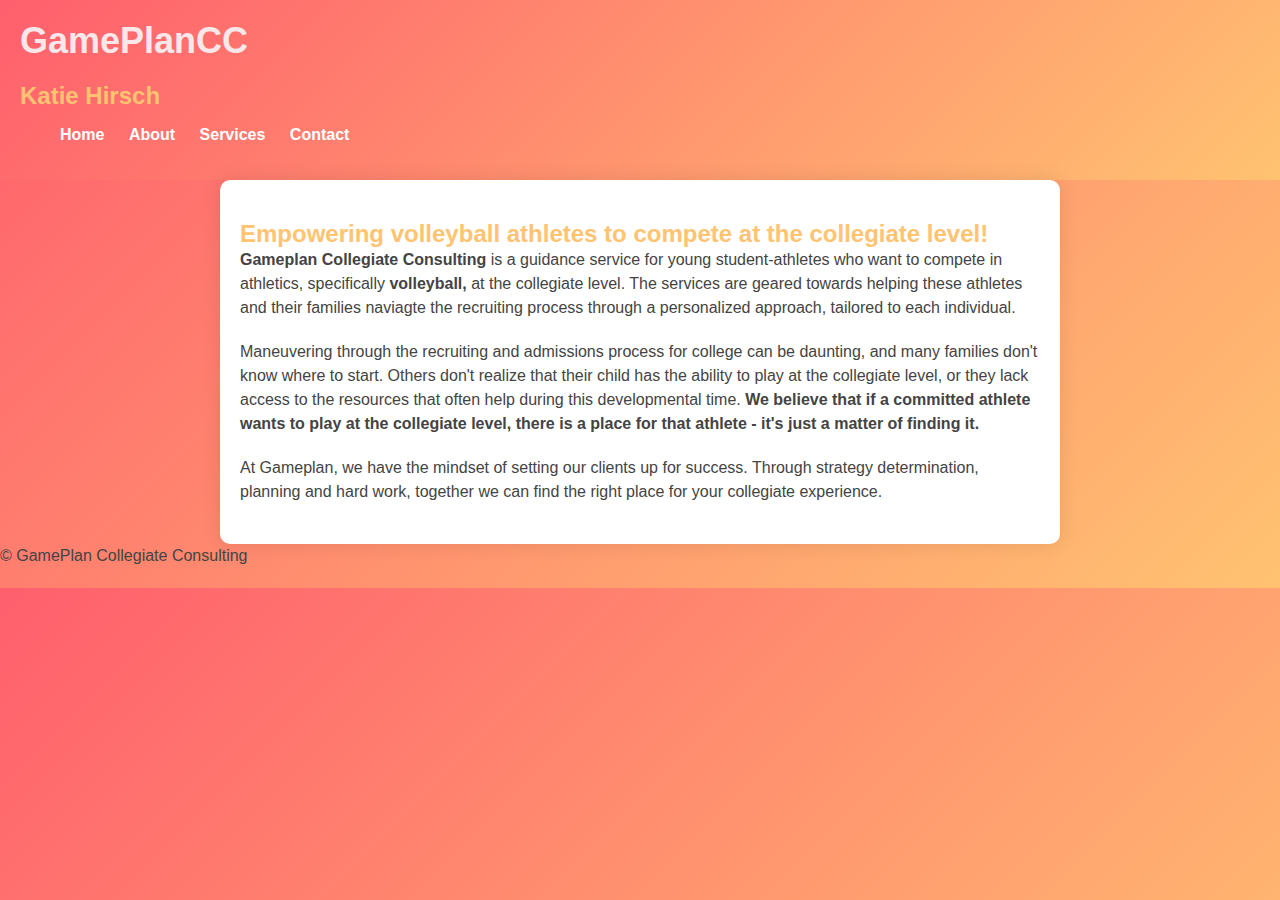
<file: index.html>
<!DOCTYPE html>
<html>
<head>
    <meta charset="UTF-8">
    <title>GamePlanCC</title>
    <link rel="stylesheet" type="text/css" href="styles.css">
</head>
<body>
    <header>
        <h1>GamePlanCC</h1>
        <h2>Katie Hirsch</h2>
        <nav>
            <ul>
                <li><a href="index.html">Home</a></li>
                <li><a href="about.html">About</a></li>
                <li><a href="services.html">Services</a></li>
                <li><a href="contact.html">Contact</a></li>
            </ul>
        </nav>
    </header>

    <main>
        <!-- Homepage -->
        <section id="home">
            <h2> <b>Empowering volleyball athletes to compete at the collegiate level!</b> </h2>
            <p>
                <b>Gameplan Collegiate Consulting</b> is a guidance service for young student-athletes who
                want to compete in athletics, specifically <b>volleyball,</b> at the collegiate level. The 
                services are geared towards helping these athletes and their families naviagte the 
                recruiting process through a personalized approach, tailored to each individual. 
            </p>
            <p>
                Maneuvering through the recruiting and admissions process for college can be daunting, and many families
                don't know where to start. Others don't realize that their child has the ability to play at the collegiate level,
                or they lack access to the resources that often help during this developmental time. <b>We believe that if a 
                committed athlete wants to play at the collegiate level, there is a place for that athlete - it's just a matter
                of finding it.</b>   
            </p>
            <p>
                At Gameplan, we have the mindset of setting our clients up for success. Through strategy determination, planning and hard work,
                together we can find the right place for your collegiate experience.
            </p>

        </section>

   
    
    </main>

    <footer>
        <p>&copy; GamePlan Collegiate Consulting</p>
    </footer>
</body>
</html>
</file>
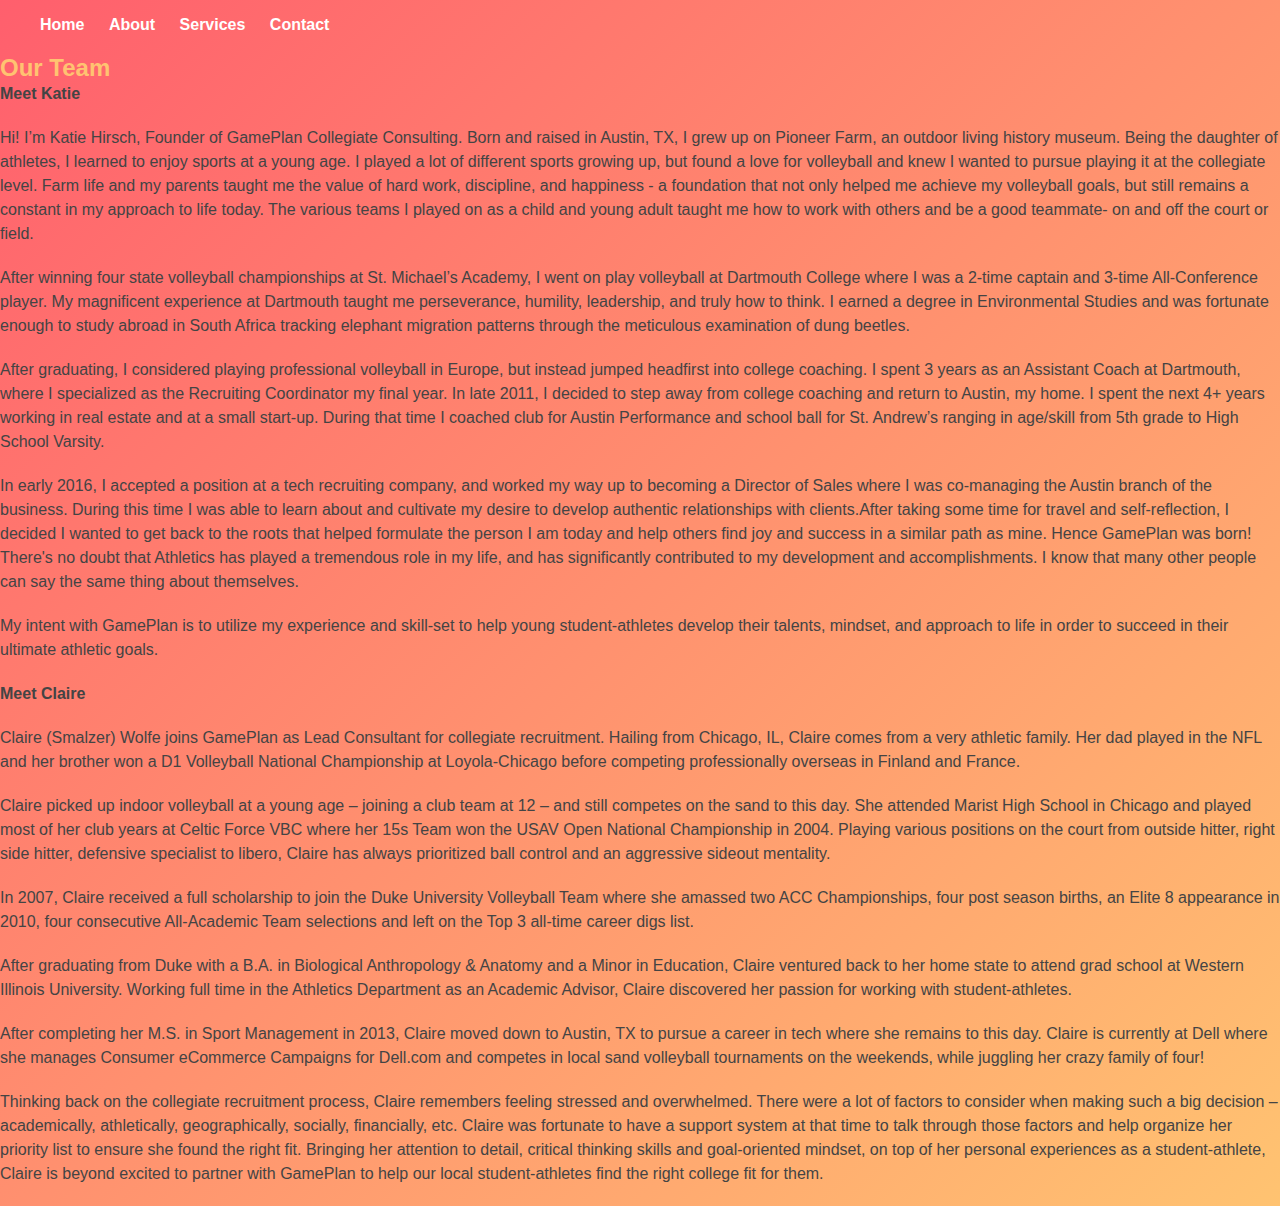
<file: about.html>
<!-- About Page -->
        <!DOCTYPE html>
<html>
<head>
    <meta charset="UTF-8">
    <title>GamePlanCC</title>
    <link rel="stylesheet" type="text/css" href="styles.css">
</head>
<nav>
    <ul>
        <li><a href="index.html">Home</a></li>
        <li><a href="about.html">About</a></li>
        <li><a href="services.html">Services</a></li>
        <li><a href="contact.html">Contact</a></li>
    </ul>
</nav>
        <section id="about">
            <h2>Our Team</h2>
            <p><b>Meet Katie</b></p>

            <p>Hi! I’m Katie Hirsch, Founder of GamePlan Collegiate Consulting. Born and raised in Austin, TX, I grew up on Pioneer Farm, an outdoor living history museum. Being the daughter of athletes, I learned to enjoy sports at a young age. I played a lot of different sports growing up, but found a love for volleyball and knew I wanted to pursue playing it at the collegiate level. Farm life and my parents taught me the value of hard work, discipline, and happiness - a foundation that not only helped me achieve my volleyball goals, but still remains a constant in my approach to life today. The various teams I played on as a child and young adult taught me how to work with others and be a good teammate- on and off the court or field.</p> 
            <p>After winning four state volleyball championships at St. Michael’s Academy, I went on play volleyball at Dartmouth College where I was a 2-time captain and 3-time All-Conference player. My magnificent experience at Dartmouth taught me perseverance, humility, leadership, and truly how to think. I earned a degree in Environmental Studies and was fortunate enough to study abroad in South Africa tracking elephant migration patterns through the meticulous examination of dung beetles.</p>
            <p>After graduating, I considered playing professional volleyball in Europe, but instead jumped headfirst into college coaching. I spent 3 years as an Assistant Coach at Dartmouth, where I specialized as the Recruiting Coordinator my final year. In late 2011, I decided to step away from college coaching and return to Austin, my home. I spent the next 4+ years working in real estate and at a small start-up. During that time I coached club for Austin Performance and school ball for St. Andrew’s ranging in age/skill from 5th grade to High School Varsity. </p>
            <p>In early 2016, I accepted a position at a tech recruiting company, and worked my way up to becoming a Director of Sales where I was co-managing the Austin branch of the business. During this time I was able to learn about and cultivate my desire to develop authentic relationships with clients.​After taking some time for travel and self-reflection, I decided I wanted to get back to the roots that helped formulate the person I am today and help others find joy and success in a similar path as mine. Hence GamePlan was born! There's no doubt that Athletics has played a tremendous role in my life, and has significantly contributed to my development and accomplishments. I know that many other people can say the same thing about themselves.</p> 
            <p>My intent with GamePlan is to utilize my experience and skill-set to help young student-athletes develop their talents, mindset, and approach to life in order to succeed in their ultimate athletic goals. </p>

            <p><b>Meet Claire</b></p>

            <p>Claire (Smalzer) Wolfe joins GamePlan as Lead Consultant for collegiate recruitment. Hailing from Chicago, IL, Claire comes from a very athletic family. Her dad played in the NFL and her brother won a D1 Volleyball National Championship at Loyola-Chicago before competing professionally overseas in Finland and France.</p>
            <p>Claire picked up indoor volleyball at a young age – joining a club team at 12 – and still competes on the sand to this day. She attended Marist High School in Chicago and played most of her club years at Celtic Force VBC where her 15s Team won the USAV Open National Championship in 2004. Playing various positions on the court from outside hitter, right side hitter, defensive specialist to libero, Claire has always prioritized ball control and an aggressive sideout mentality.</p>
            <p>In 2007, Claire received a full scholarship to join the Duke University Volleyball Team where she amassed two ACC Championships, four post season births, an Elite 8 appearance in 2010, four consecutive All-Academic Team selections and left on the Top 3 all-time career digs list.</p>
            <p>After graduating from Duke with a B.A. in Biological Anthropology & Anatomy and a Minor in Education, Claire ventured back to her home state to attend grad school at Western Illinois University. Working full time in the Athletics Department as an Academic Advisor, Claire discovered her passion for working with student-athletes.</p>
            <p>After completing her M.S. in Sport Management in 2013, Claire moved down to Austin, TX to pursue a career in tech where she remains to this day. Claire is currently at Dell where she manages Consumer eCommerce Campaigns for Dell.com and competes in local sand volleyball tournaments on the weekends, while juggling her crazy family of four!</p>
            <p>Thinking back on the collegiate recruitment process, Claire remembers feeling stressed and overwhelmed. There were a lot of factors to consider when making such a big decision – academically, athletically, geographically, socially, financially, etc. Claire was fortunate to have a support system at that time to talk through those factors and help organize her priority list to ensure she found the right fit. Bringing her attention to detail, critical thinking skills and goal-oriented mindset, on top of her personal experiences as a student-athlete, Claire is beyond excited to partner with GamePlan to help our local student-athletes find the right college fit for them.</p>

       
        </section>
</file>
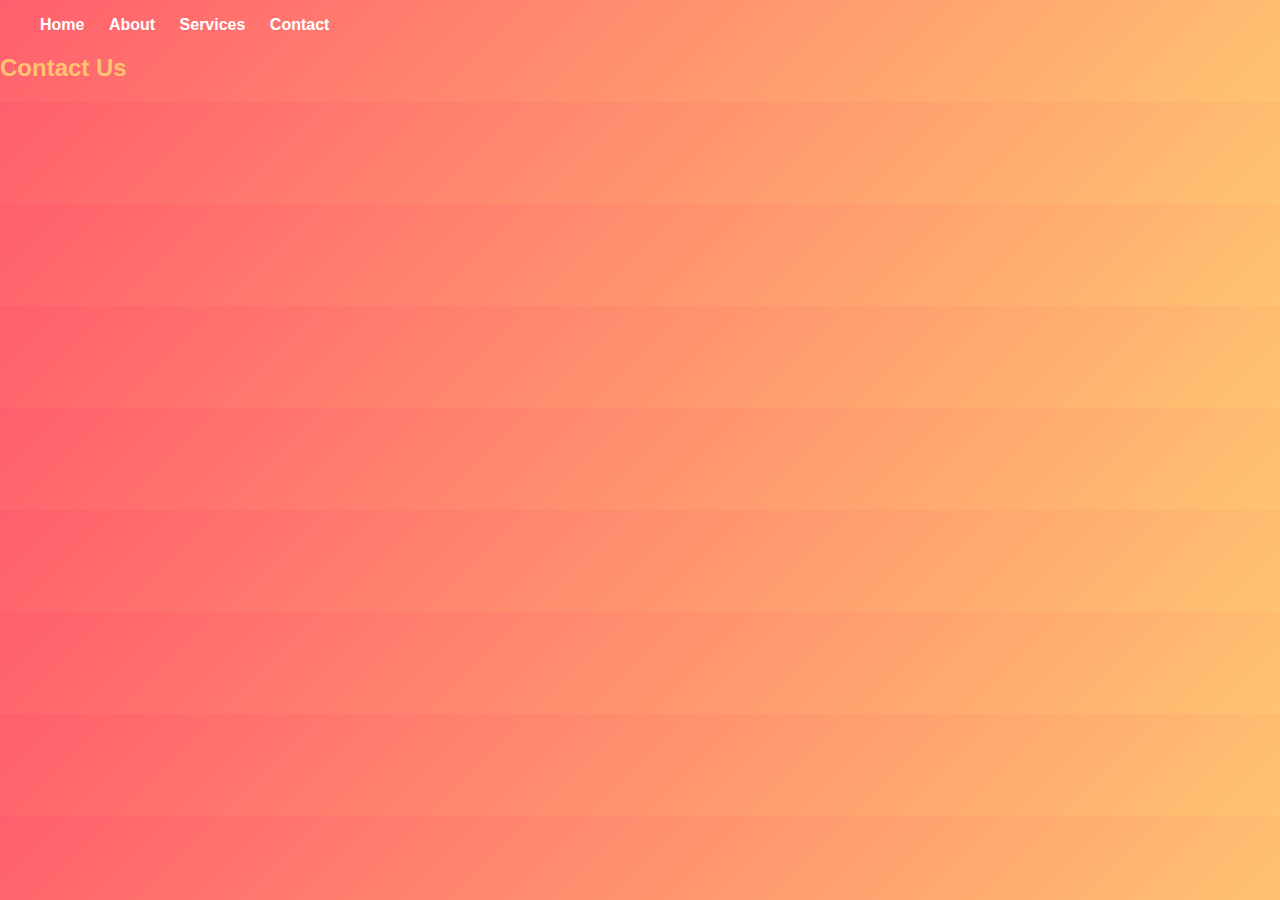
<file: contact.html>
<!-- Contact Page -->
<!DOCTYPE html>
<html>
<head>
    <meta charset="UTF-8">
    <title>GamePlanCC</title>
    <link rel="stylesheet" type="text/css" href="styles.css">
</head>
<nav>
    <ul>
        <li><a href="index.html">Home</a></li>
        <li><a href="about.html">About</a></li>
        <li><a href="services.html">Services</a></li>
        <li><a href="contact.html">Contact</a></li>
    </ul>
</nav>
<section id="contact">
    <h2>Contact Us</h2>
    <p> </p>

  
</section>
</file>
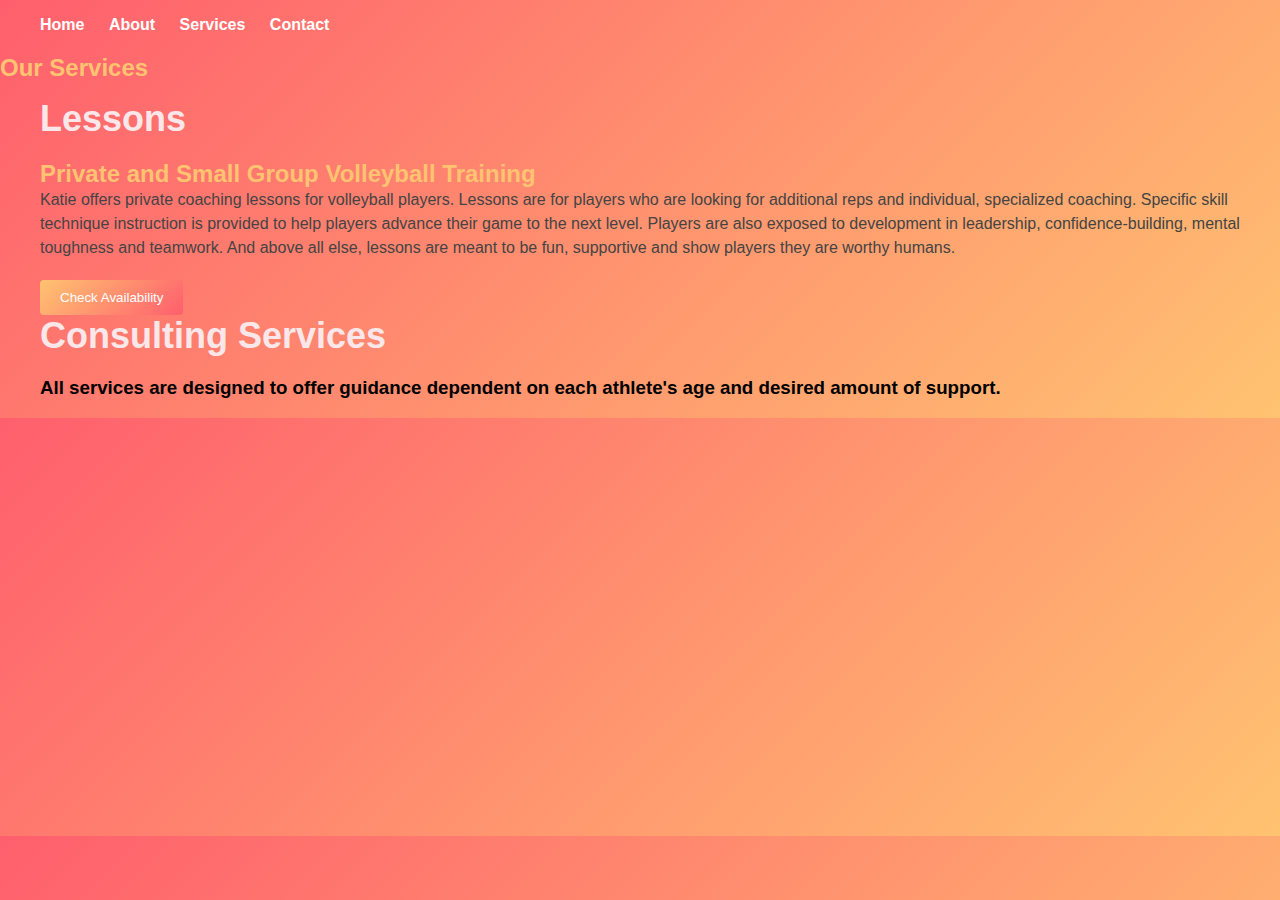
<file: services.html>
<!-- Services Page -->
     <!DOCTYPE html>
<html>
<head>
    <meta charset="UTF-8">
    <title>GamePlanCC</title>
    <link rel="stylesheet" type="text/css" href="styles.css">
</head>
<nav>
    <ul>
        <li><a href="index.html">Home</a></li>
        <li><a href="about.html">About</a></li>
        <li><a href="services.html">Services</a></li>
        <li><a href="contact.html">Contact</a></li>
    </ul>
</nav>
     <section id="services">
        <h2>Our Services</h2>
        <ul>
            <h1>Lessons</h1>
            <h2>Private and Small Group Volleyball Training</h2>
          <p> 
            Katie offers private coaching lessons for volleyball players. Lessons are for players who are looking for additional reps and individual, specialized coaching. Specific skill technique instruction is provided to help players advance their game to the next level. Players are also exposed to development in leadership, confidence-building, mental toughness and teamwork. And above all else, lessons are meant to be fun, supportive and show players they are worthy humans.
          </p>
            <a href="https://squareup.com/us/en/campaign/appointments-online-booking-site-v1?device=c&gad=1&gclid=Cj0KCQiAgK2qBhCHARIsAGACuzkMyogYaeLNvkUhJUgXi8AHA5QjzRzzFn3ZfwbCQGEXpmfgajzfOZEaAtV0EALw_wcB&gclsrc=aw.ds&kw=square+booking&kwid=p62441458627&matchtype=e&pcrid=621304465425&pdv=c&pkw=square+booking&pmt=e&pub=GOOGLE" target="_blank">
                <button>Check Availability</button>
            </a>

            <h1>Consulting Services</h1>
            <h3>All services are designed to offer guidance dependent on each athlete's age and desired amount of support.</h3>

            
        
        </ul>
 
    </section>
</file>
<file: styles.css>
/* Reset some default browser styles */
body, h1, h2, p {
    margin: 0;
    padding: 0;
}

/* Set a vibrant background gradient and a fun font for the whole page */
body {
    background: linear-gradient(135deg, #ff5f6d, #ffc371);
    font-family: 'Open Sans', sans-serif;
}

/* Style the header section with a vibrant background, padding, and text color */
header {
    background: linear-gradient(135deg, #ff5f6d, #ffc371);
    padding: 20px;
    color: #fff;
}

/* Style the navigation menu items */
nav ul {
    list-style: none;
}

nav li {
    display: inline;
    margin-right: 20px;
}

nav a {
    text-decoration: none;
    color: #fff;
    font-weight: bold;
}

/* Add a hover effect for navigation links */
nav a:hover {
    color: #f2e9e7;
}

/* Style the main content area with a container, padding, and background color */
main {
    max-width: 800px;
    margin: 0 auto;
    padding: 20px;
    background-color: #fff;
    box-shadow: 0px 0px 20px rgba(0, 0, 0, 0.1);
    border-radius: 10px;
}

/* Style headings */
h1 {
    font-size: 36px;
    margin-bottom: 20px;
    color: #fae7e9;
}

h2 {
    font-size: 24px;
    margin-top: 20px;
    color: #ffc371;
}

/* Style paragraphs with line height and margin */
p {
    font-size: 16px;
    line-height: 1.5;
    margin-bottom: 20px;
    color: #444;
}

/* Style buttons with a vibrant background color and hover effect */
button {
    background: linear-gradient(135deg, #ffc371, #ff5f6d);
    color: #fff;
    padding: 10px 20px;
    border: none;
    border-radius: 4px;
    cursor: pointer;
    transition: background 0.3s;
}

button:hover {
    background: linear-gradient(135deg, #ff5f6d, #ffc371);
}

/* Style links within the content */
a {
    color: #ff8d7a;
    text-decoration: none;
}

a:hover {
    text-decoration: underline;
}
</file>
